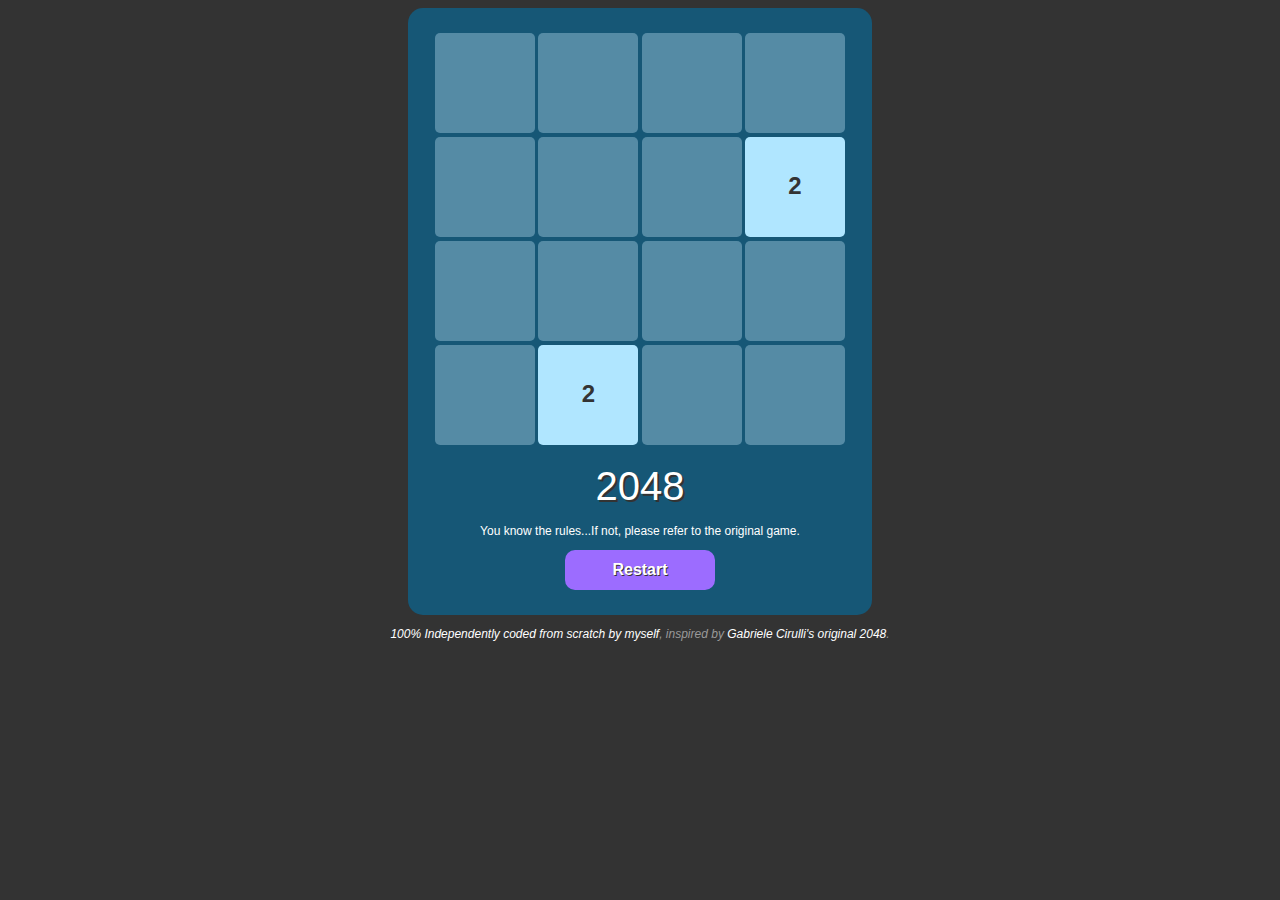
<file: 2048-my-version/2048-my-version.html>
<!DOCTYPE html PUBLIC "-//W3C//DTD XHTML 1.0 Transitional//EN" "http://www.w3.org/TR/xhtml1/DTD/xhtml1-transitional.dtd">
<html xmlns="http://www.w3.org/1999/xhtml">
<head>
<meta http-equiv="Content-Type" content="text/html; charset=utf-8" />
<title>2048 (My version)</title>
<link rel="stylesheet" type="text/css" href="2048-my-version.css" />
<script type="text/javascript" src="../Scripts/jquery-1.11.0.min.js"></script>
<script type="text/javascript" src="2048-my-version.js"></script>
<script type="text/javascript" src="../Scripts/jquery.touchSwipe.min.js"></script>
</head>

<body>
	<div class="achievementBox"></div>
    <div class="blockWrapper">
        <div class="block" id="11"></div>
        <div class="block" id="12"></div>
        <div class="block" id="13"></div>
        <div class="block" id="14"></div><br />
        <div class="block" id="21"></div>
        <div class="block" id="22"></div>
        <div class="block" id="23"></div>
        <div class="block" id="24"></div><br />
        <div class="block" id="31"></div>
        <div class="block" id="32"></div>
        <div class="block" id="33"></div>
        <div class="block" id="34"></div><br />
        <div class="block" id="41"></div>
        <div class="block" id="42"></div>
        <div class="block" id="43"></div>
        <div class="block" id="44"></div><br />
        <div class="resultBox"></div>
        <p class="caption1">2048</p>
        <p>You know the rules...If not, please refer to the <a href="http://gabrielecirulli.github.io/2048/" target="_blank">original game</a>.</p>
        <button class="gameButton" id="restart">Restart</button>
    </div>
    <p style="color:#999; font-style:italic;"><a title="I only played the game of 2048, know its rules, but never looked at any relevant source code.">100% Independently coded from scratch by myself</a>, inspired by <a href="http://gabrielecirulli.github.io/2048/" target="_blank">Gabriele Cirulli's original 2048</a>.</p>
</body>
</html>
</file>
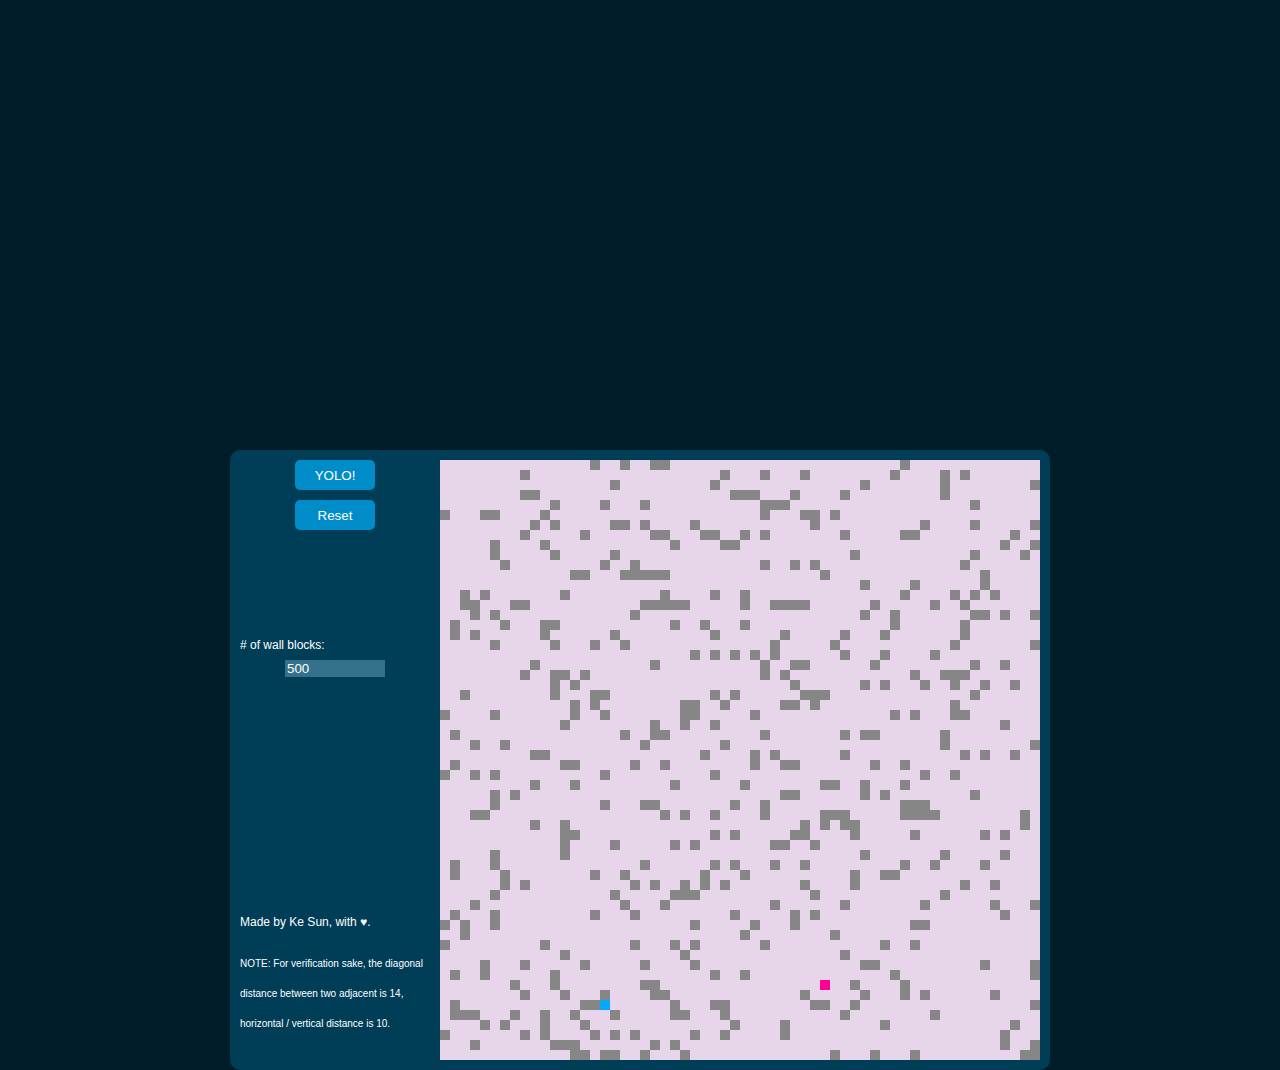
<file: a-star-path-algo/a-star-path-algo.html>
<html>
<head>
<meta http-equiv="Content-Type" content="text/html; charset=utf-8" />
<title>A* Path Algo</title>
<link href="a-star-path-algo.css" rel="stylesheet" type="text/css" />
<script src="../script-common/jquery-1.11.0.min.js"></script>
<script src="../script-common/jquery-ui-1.10.4.custom.min.js"></script>
<script type="text/javascript" src="a-star-path-algo.js"></script>
</head>

<body>
<div class="outerFrame">
	<button class="button" id="start">YOLO!</button>
	<button class="button" id="reset">Reset</button>
	<div class="label" id="result"></div>
	<div class="label" id="initialBlocks"># of wall blocks:</div>
	<input type="number" class="initialInput" name="init" value=""><br>
	<div class="label" id="note">
		<p>Made by <a href="http://kesun.ca">Ke Sun</a>, with ♥.</p>
		<p style="font-size:10px;">NOTE: For verification sake, the diagonal distance between two adjacent is 14, horizontal / vertical distance is 10.</p>
	</div>
	<div class="mainFrame">
	</div>
</div>
</body>
</html>
</file>
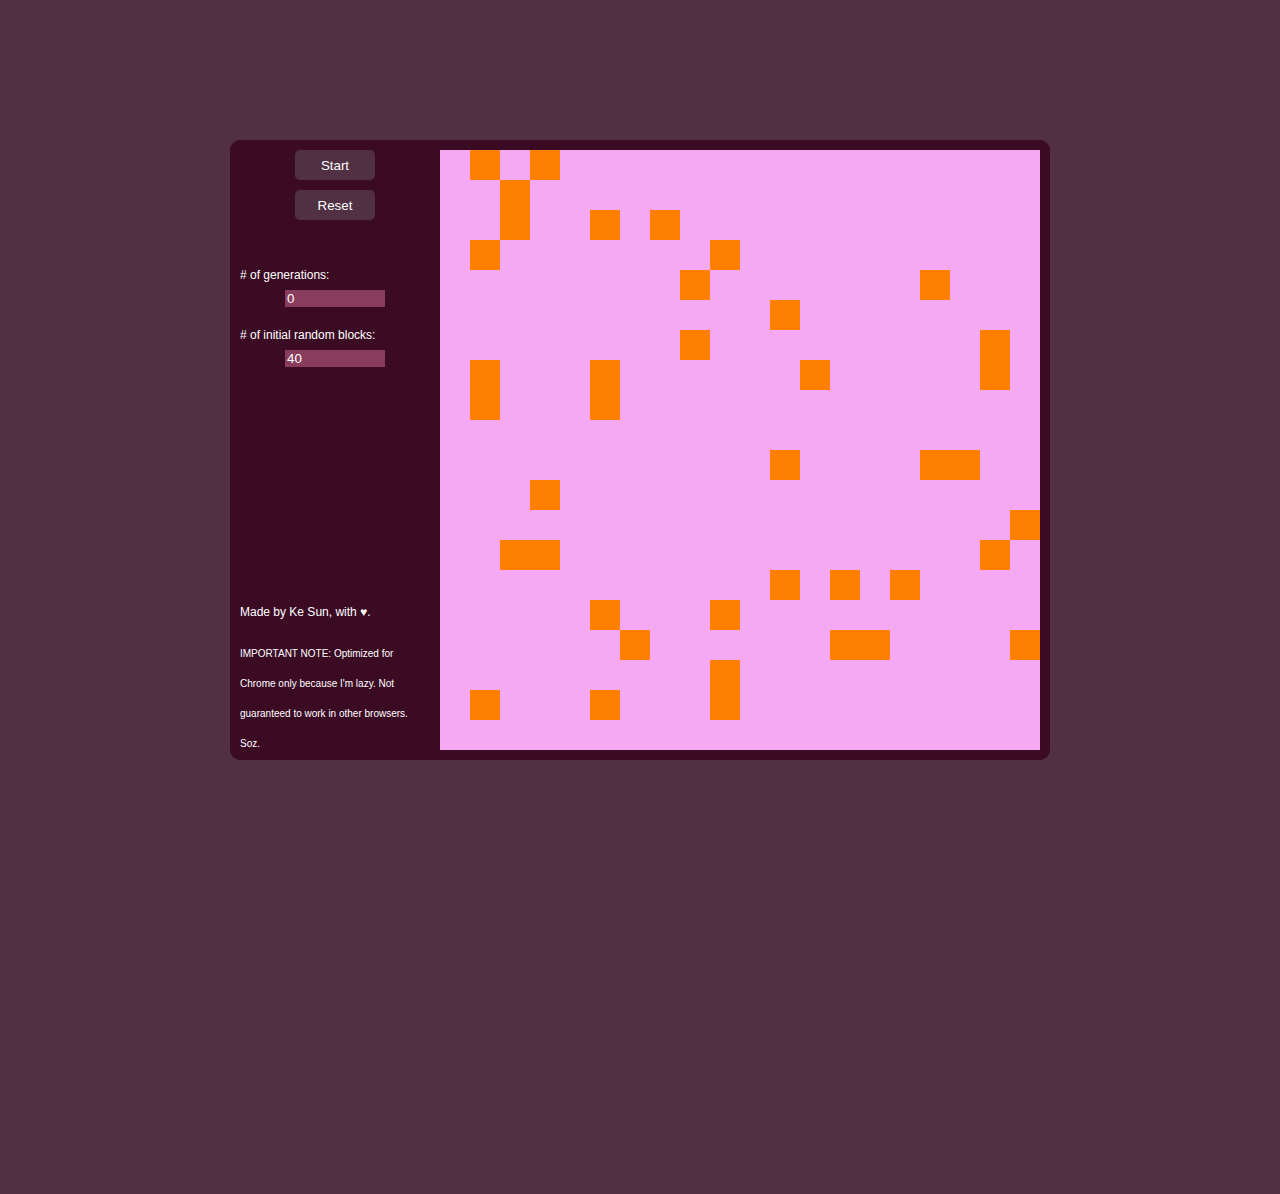
<file: conways-game-of-life/conways-game-of-life.html>
<html xmlns="http://www.w3.org/1999/xhtml">
<head>
<meta http-equiv="Content-Type" content="text/html; charset=utf-8" />
<title>Conway's Game of Life</title>
<link href="conways-game-of-life.css" rel="stylesheet" type="text/css" />
<script src="../script-common/jquery-1.11.0.min.js"></script>
<script src="../script-common/jquery-ui-1.10.4.custom.min.js"></script>
<script type="text/javascript" src="conways-game-of-life.js"></script>
</head>

<body>
<div class="outerFrame">
	<button class="button" id="start">Start</button>
	<button class="button" id="reset">Reset</button>
	<div class="label" id="generationCounter"># of generations:</div>
	<input type="text" class="counterInput" name="counter" value="" disabled><br>
	<div class="label" id="initialBlocks"># of initial random blocks:</div>
	<input type="number" class="initialInput" name="init" value=""><br>
	<div class="label" id="note">
		<p>Made by <a href="http://kesun.ca">Ke Sun</a>, with ♥.</p>
		<p style="font-size:10px;">IMPORTANT NOTE: Optimized for Chrome only because I'm lazy. Not guaranteed to work in other browsers. Soz.</p>
	</div>
	<div class="mainFrame">
	</div>
</div>
</body>
</html>
</file>
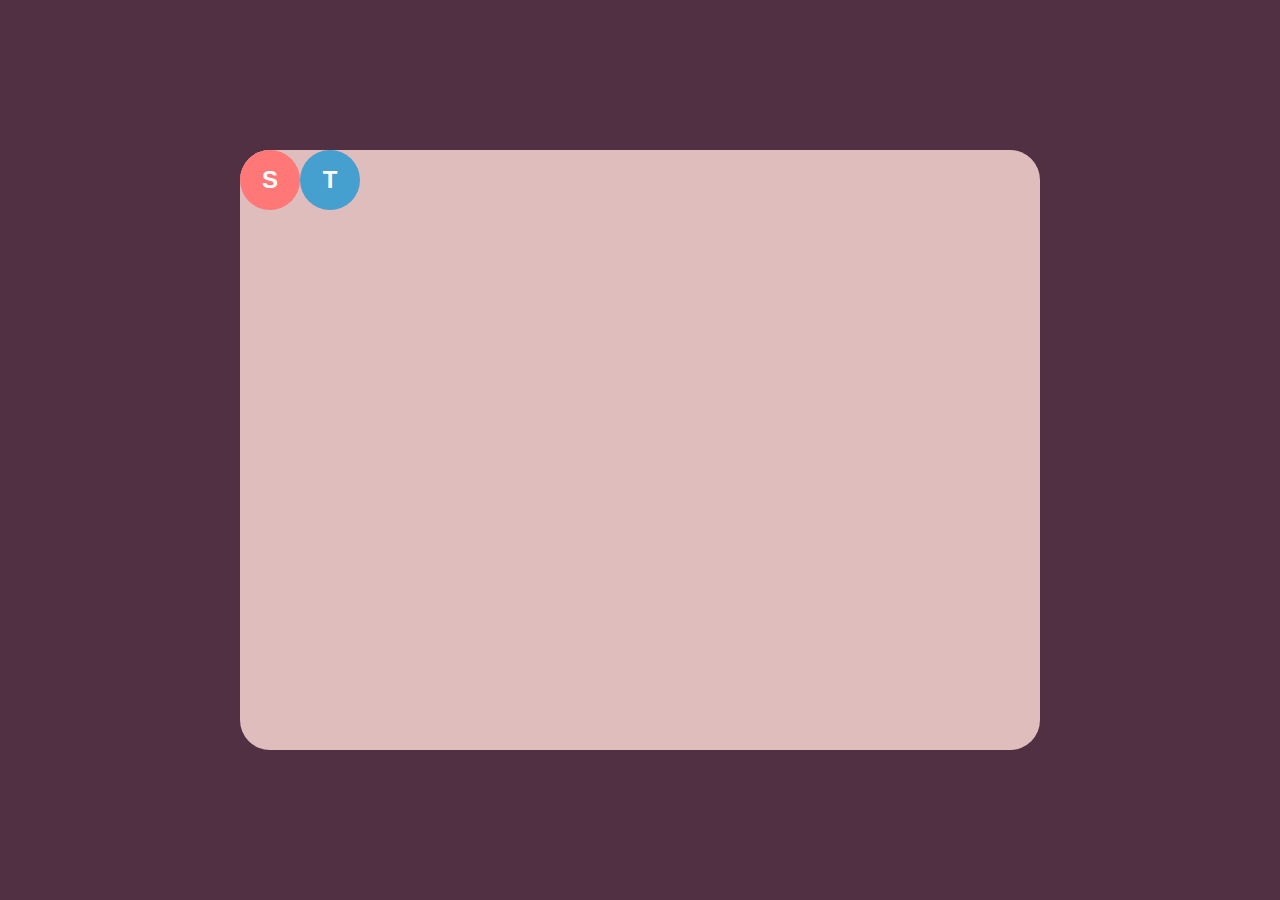
<file: st-path-finder/st-path-finder.html>
<html xmlns="http://www.w3.org/1999/xhtml">
<head>
<meta http-equiv="Content-Type" content="text/html; charset=utf-8" />
<title>A cute little st-path finder</title>
<link href="st-path-finder.css" rel="stylesheet" type="text/css" />
<script src="../script-common/jquery-1.11.0.min.js"></script>
<script src="../script-common/jquery-ui-1.10.4.custom.min.js"></script>
<script type="text/javascript" src="st-path-finder.js"></script>
</head>

<body>
<div class="mainFrame">
	<div id="pointS" class="vertex">S</div>
    <div id="pointT" class="vertex">T</div>
</div>
</body>
</html>
</file>
<file: 2048-my-version/2048-my-version.css>
@charset "utf-8";
/* CSS Document */

#11 #12 #13 #14 #21 #22 #23 #24 #31 #32 #33 #34 #41 #42 #43 #44 #restart{}

body {
	background-color: #333;
	font-family: Verdana, Geneva, sans-serif;
	font-size: 12px;
	color: #FFF;
	text-align: center;
}

a{
	font-size: 12px;
	color: #FFF;
	text-decoration: none;
}

a:hover{
	text-decoration: underline;
}

a:active{
	color: #F9C;
}

a:visited{
	color: #FFF;
}
	
.block {
	font-family: Verdana, Geneva, sans-serif;
	font-size: 24px;
	font-weight: bold;
	color: #333;
	vertical-align: middle;
	text-align: center;
	line-height: 50px;
	display: inline-block;
	width: 100px;
	height: 100px;
	margin-bottom: 4px;
	border-radius: 5px;
}

.blockWrapper {
	margin-left: auto;
	margin-right: auto;
	text-align: center;
	padding-top: 25px;
	width: 464px;
	height: 582px;
	border-radius: 15px;
	background-color: #165776;
}

.caption1{
	margin: 15px;
	color: #FFF;
	font-size: 40px;
	text-shadow: 2px 2px #333333;
}

.gameButton{
	font-size: 16px;
	font-weight: bold;
	color: #FFF;
	border: none;
	outline: none;
	text-shadow: 1px 1px #333;
	vertical-align: central;
	text-align: center;
	background-color: #9C6CFF;
	border-radius: 10px;
	width: 150px;
	height: 40px;
	margin: auto;
}

.gameButton:hover{
	background-color: #B12166;
}

.resultBox{
	display: none;
	position: absolute;
	z-index: 5;
	margin-left: 26px;
	width: 412px;
	height: 100px;
	border-radius: 5px;
	text-align: center;
	background-image: url(resultboxbackground.png);
}

.resultText{
	margin-top: 34px;;
	vertical-align: central;
	font-size: 22px;
	text-shadow: 4px 4px #000000;
	font-weight: bold;
}

.achievementBox{
	background-image: url(resultboxbackground.png);
	position: absolute;
	margin-left: -200px;
	margin-top: 100px;
	display: inline-block;
	opacity: 0;
	padding-top: 25px;
	padding-bottom: 25px;
	width: 400px;
	height: auto;
	font-size: 20px;
	font-weight: bold;
	vertical-align: central;
	line-height: normal;
	border-radius: 10px;
}
</file>
<file: a-star-path-algo/a-star-path-algo.css>
body{
	background-color:#001D29;
	font-family:Verdana, Geneva, sans-serif;
	font-size:12px;
	text-align: left;
}

a{
	color: #FFFFFF;
	text-decoration: none;
}

a:hover{
	color: #FFFFFF;
	text-decoration: underline;
}

a:visited{
	color: #FFFFFF;
}

a:active{
	color: #FFFFFF;
}

.outerFrame{
	position: relative;
	width: 820px;
	height: 620px;
	border-radius: 10px;
	top: 50%;
	left: 50%;
	margin-left: -410px;
	background-color: #003D57;
}

.mainFrame{
	position: absolute;
	width: 600px;
	height: 600px;
	margin-left: 200px;
	top: 10px;
	left: 10px;
	background-color: #E7D6EA;
}

.node{
	position: relative;
	display: inline-block;
	width: 10px;
	height: 10px;
	background-color: transparent;
	vertical-align: center;
	line-height: 10px;
	text-align: center;
}

.button{
	display: inline-block;
	position: absolute;
	margin-left: 50%;
	left: -345px;
	width: 80px;
	height: 30px;
	border-radius: 5px;
	border: none;
	background-color: #008CC9;
	color: #FFFFFF;
	vertical-align: center;
	text-align: middle;
	line-height: 30px;
}

#start{
	top: 10px;
}

#reset{
	top: 50px;
}

#blockSet{
	top: 90px;
	width: 100px;
	left: -355px;
}

.label{
	position: absolute;
	display: inline-block;
	color: #FFFFFF;
	margin-left: 50%;
	left: -400px;
	width: 120px;
	height: 30px;
	border: none;
	background-color: transparent;
	vertical-align: center;
	text-align: left;
	line-height: 30px;
}

#initialBlocks{
	top: 180px;
	width: 180px;
}

.initialInput{
	position: absolute;
	top: 210px;
	margin-left: 50%;
	left: -355px;
	width: 100px;
	border: none;
	background-color: #33718C;
	color: #FFFFFF;
}

#note{
	top: 445px;
	width: 190px;
}

#result{
	top: 90px;
	width: 190px;
}
</file>
<file: conways-game-of-life/conways-game-of-life.css>
body{
	background-color:#503042;
	font-family:Verdana, Geneva, sans-serif;
	font-size:12px;
	text-align: left;
}

a{
	color: #FFFFFF;
	text-decoration: none;
}

a:hover{
	color: #FFFFFF;
	text-decoration: underline;
}

a:visited{
	color: #FFFFFF;
}

a:active{
	color: #FFFFFF;
}

.outerFrame{
	position: relative;
	width: 820px;
	height: 620px;
	border-radius: 10px;
	top: 50%;
	left: 50%;
	margin-left: -410px;
	margin-top: -310px;
	background-color: #3B0B24;
}

.mainFrame{
	position: absolute;
	width: 600px;
	height: 600px;
	margin-left: 200px;
	top: 10px;
	left: 10px;
	background-color: #F5A9F2;
}

.cell{
	position: relative;
	display: inline-block;
	width: 30px;
	height: 30px;
	background-color: transparent;
	vertical-align: center;
	line-height: 30px;
	text-align: center;
}

.button{
	display: inline-block;
	position: absolute;
	margin-left: 50%;
	left: -345px;
	width: 80px;
	height: 30px;
	border-radius: 5px;
	border: none;
	background-color: #503042;
	color: #FFFFFF;
	vertical-align: center;
	text-align: middle;
	line-height: 30px;
}

#start{
	top: 10px;
}

#reset{
	top: 50px;
}

#blockSet{
	top: 90px;
	width: 100px;
	left: -355px;
}

.counterInput{
	position: absolute;
	top: 150px;
	margin-left: 50%;
	left: -355px;
	width: 100px;
	border: none;
	background-color: #893C5D;
	color: #FFFFFF;
}

.label{
	position: absolute;
	display: inline-block;
	color: #FFFFFF;
	margin-left: 50%;
	left: -400px;
	width: 120px;
	height: 30px;
	border: none;
	background-color: transparent;
	vertical-align: center;
	text-align: left;
	line-height: 30px;
}

#generationCounter{
	top: 120px;
}

#initialBlocks{
	top: 180px;
	width: 180px;
}

.initialInput{
	position: absolute;
	top: 210px;
	margin-left: 50%;
	left: -355px;
	width: 100px;
	border: none;
	background-color: #893C5D;
	color: #FFFFFF;
}

#note{
	top: 445px;
	width: 190px;
}
</file>
<file: st-path-finder/st-path-finder.css>
@charset "utf-8";
/* CSS Document */
body{
	background-color:#503042;
	font-family:Verdana, Geneva, sans-serif;
	font-size:12px;
	text-align:center;
	color:#CCC;
}

.mainFrame{
	position:absolute;
	border-radius:30px;
	width:800px;
	height:600px;
	top:50%;
	left:50%;
	margin-left:-400px;
	margin-top:-300px;
	background-color:#DFBDBD;
	vertical-align:central;
	text-align:center;
}

#pointS{
	background-color:#F77;
}

#pointT{
	background-color:#459FCF;
}

.vertex{
    z-index:100;
	position:relative;
	display:table-cell;
	border-radius:30px;
	width:60px;
	height:60px;
	line-height:60px;
	vertical-align:central;
	font-size:24px;
	font-weight:bold;
	color:#FFF;
}

#new-link-line, #solid-link-line{
    z-index:1;
	position:absolute;
	width:8px;
	background-color:#666;
	transform-origin:center top;
	-webkit-transform-origin: center top;
	-moz-transform-origin: center top;
	-o-transform-origin: center top;
	-ms-transform-origin: center top;
}


#origin-point{}

.edgeLengthBox{
	z-index:500;
	position:absolute;
	background:#FFF;
	color:#666;
	top:50%;
	left:50%;
	margin-left:-20px;
	margin-top:-10px;
	font-size:14px;
	text-align:center;
	vertical-align:central;
	height:20px;
	width:40px;
	border:none;
	border-radius:5px;
	line-height:20px;
}
</file>
